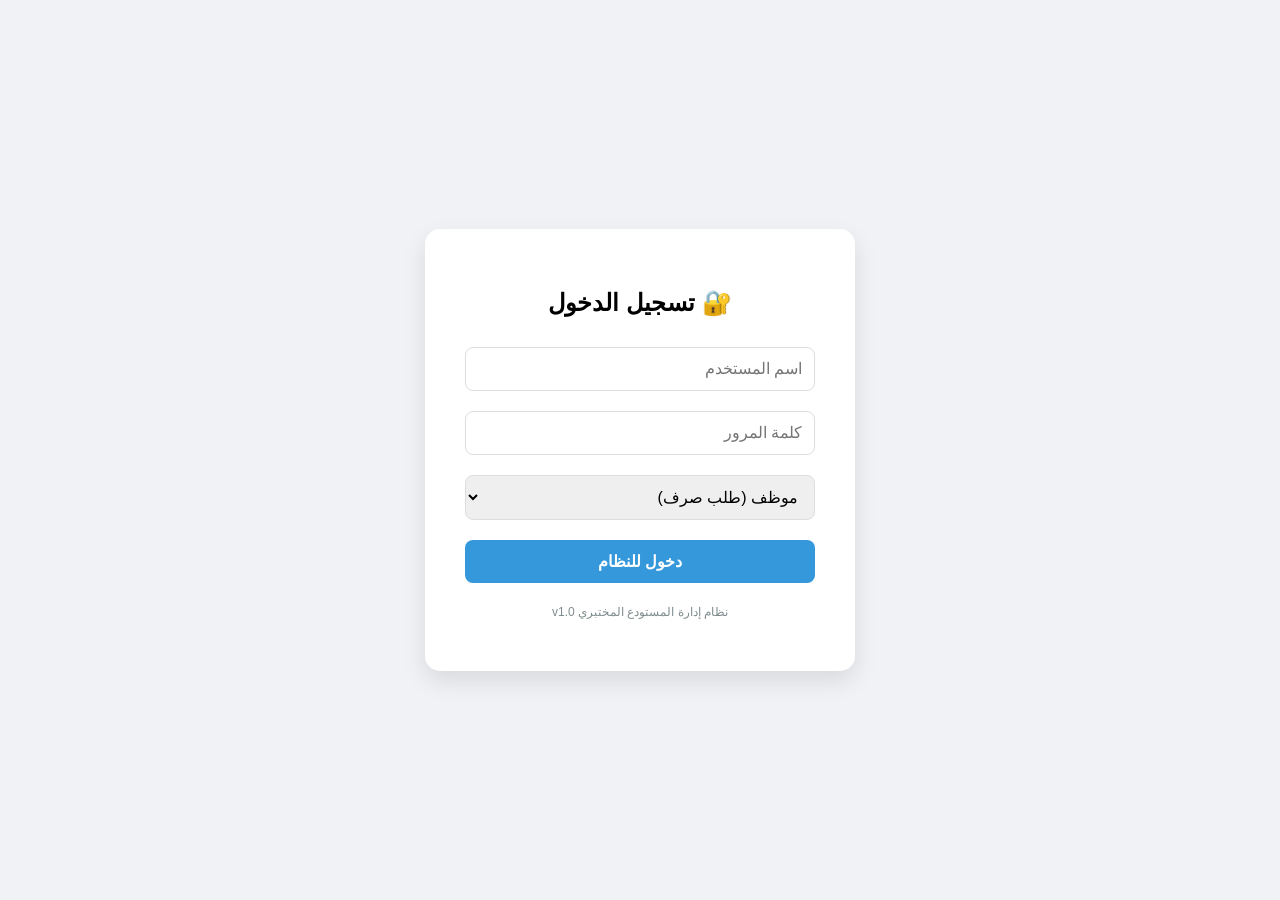
<file: index.html>
<!DOCTYPE html>
<html lang="ar" dir="rtl">
<head>
    <meta charset="UTF-8">
    <title>المستودع - تسجيل الدخول</title>
    <style>
        body { font-family: 'Segoe UI', sans-serif; background: #f0f2f5; display: flex; justify-content: center; align-items: center; height: 100vh; margin: 0; }
        .login-card { background: white; padding: 40px; border-radius: 15px; box-shadow: 0 10px 25px rgba(0,0,0,0.1); width: 350px; text-align: center; }
        input, select, button { width: 100%; padding: 12px; margin: 10px 0; border: 1px solid #ddd; border-radius: 8px; font-size: 16px; box-sizing: border-box; }
        button { background: #3498db; color: white; border: none; cursor: pointer; font-weight: bold; }
        button:hover { background: #2980b9; }
    </style>
</head>
<body>
    <div class="login-card">
        <h2>🔐 تسجيل الدخول</h2>
        <input type="text" id="username" placeholder="اسم المستخدم">
        <input type="password" id="password" placeholder="كلمة المرور">
        <select id="userRole">
            <option value="user">موظف (طلب صرف)</option>
            <option value="admin">أدمن (إدارة كاملة)</option>
        </select>
        <button onclick="login()">دخول للنظام</button>
        <p style="font-size: 12px; color: #7f8c8d;">نظام إدارة المستودع المختبري v1.0</p>
    </div>
    <script>
        function login() {
            const user = document.getElementById('username').value;
            const pass = document.getElementById('password').value;
            const role = document.getElementById('userRole').value;
            if (!user) return alert("يرجى إدخال اسم المستخدم");
            if (role === "admin" && pass !== "12345") return alert("كلمة المرور 12345 غير صحيحة");
            localStorage.setItem('currentUser', user);
            localStorage.setItem('userRole', role);
            window.location.href = "dashboard.html";
        }
    </script>
</body>
</html>
</file>
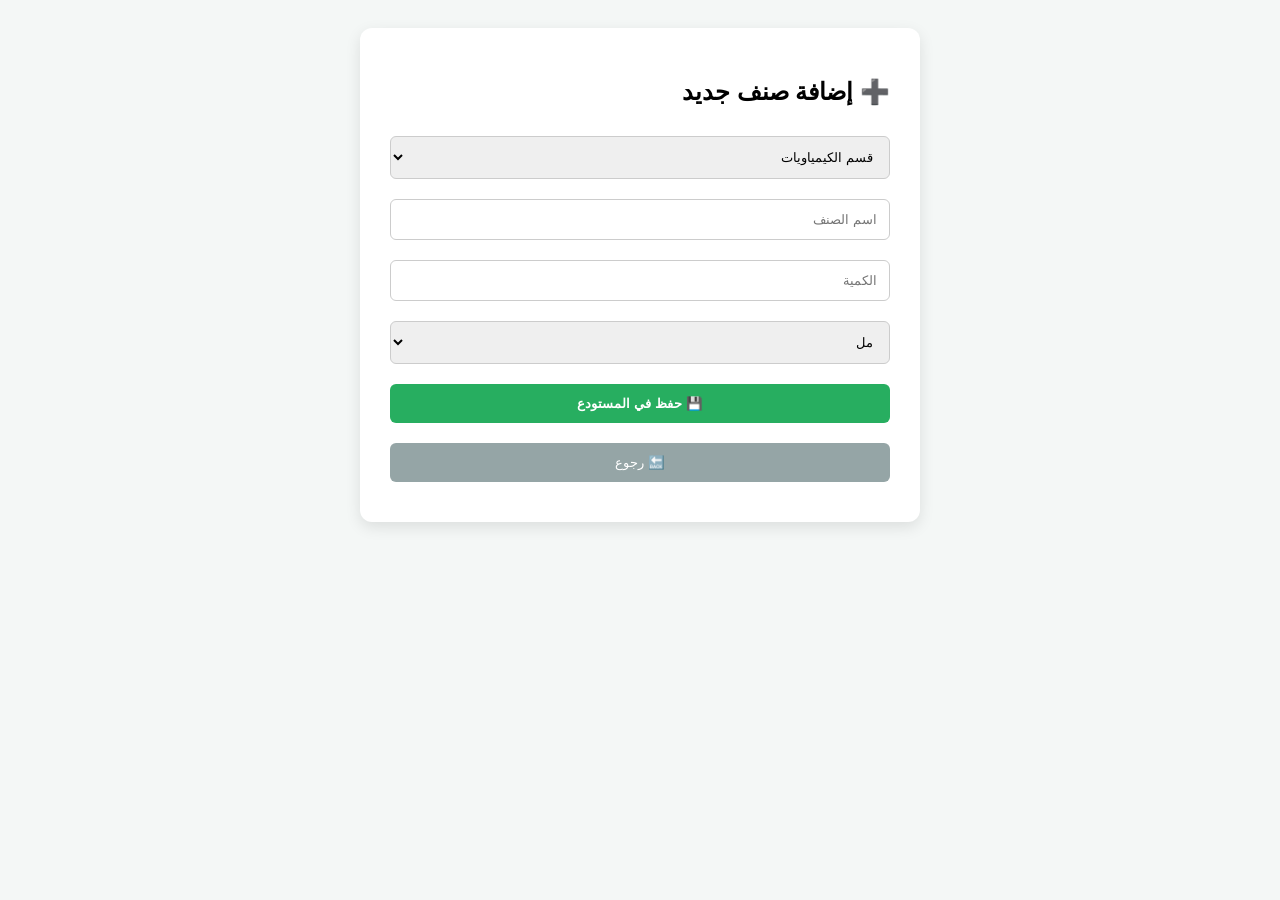
<file: add-item.html>
<!DOCTYPE html>
<html lang="ar" dir="rtl">
<head>
    <meta charset="UTF-8">
    <title>إضافة صنف</title>
    <style>
        body { font-family: sans-serif; background: #f4f7f6; padding: 20px; }
        .container { max-width: 500px; margin: auto; background: white; padding: 30px; border-radius: 12px; box-shadow: 0 5px 15px rgba(0,0,0,0.1); }
        input, select, button { width: 100%; padding: 12px; margin: 10px 0; border: 1px solid #ccc; border-radius: 6px; box-sizing: border-box; }
        .save-btn { background: #27ae60; color: white; border: none; font-weight: bold; cursor: pointer; }
    </style>
</head>
<body onload="loadUnits()">
    <div class="container">
        <h2>➕ إضافة صنف جديد</h2>
        <select id="category">
            <option value="chemicals">قسم الكيمياويات</option>
            <option value="consumables">قسم المستهلكات</option>
            <option value="devices">قسم الأجهزة</option>
        </select>
        <input type="text" id="itemName" placeholder="اسم الصنف">
        <input type="number" id="itemQty" placeholder="الكمية">
        <select id="unit"></select>
        <button onclick="addItem()" class="save-btn">💾 حفظ في المستودع</button>
        <button onclick="location.href='dashboard.html'" style="background:#95a5a6; color:white; border:none; cursor:pointer;">🔙 رجوع</button>
    </div>
    <script src="script.js"></script>
    <script>
        function loadUnits() {
            const units = ["مل", "لتر", "جرام", "كجم", "علبة", "جهاز", "قطعة"];
            document.getElementById('unit').innerHTML = units.map(u => `<option value="${u}">${u}</option>`).join('');
        }
    </script>
</body>
</html>
</file>
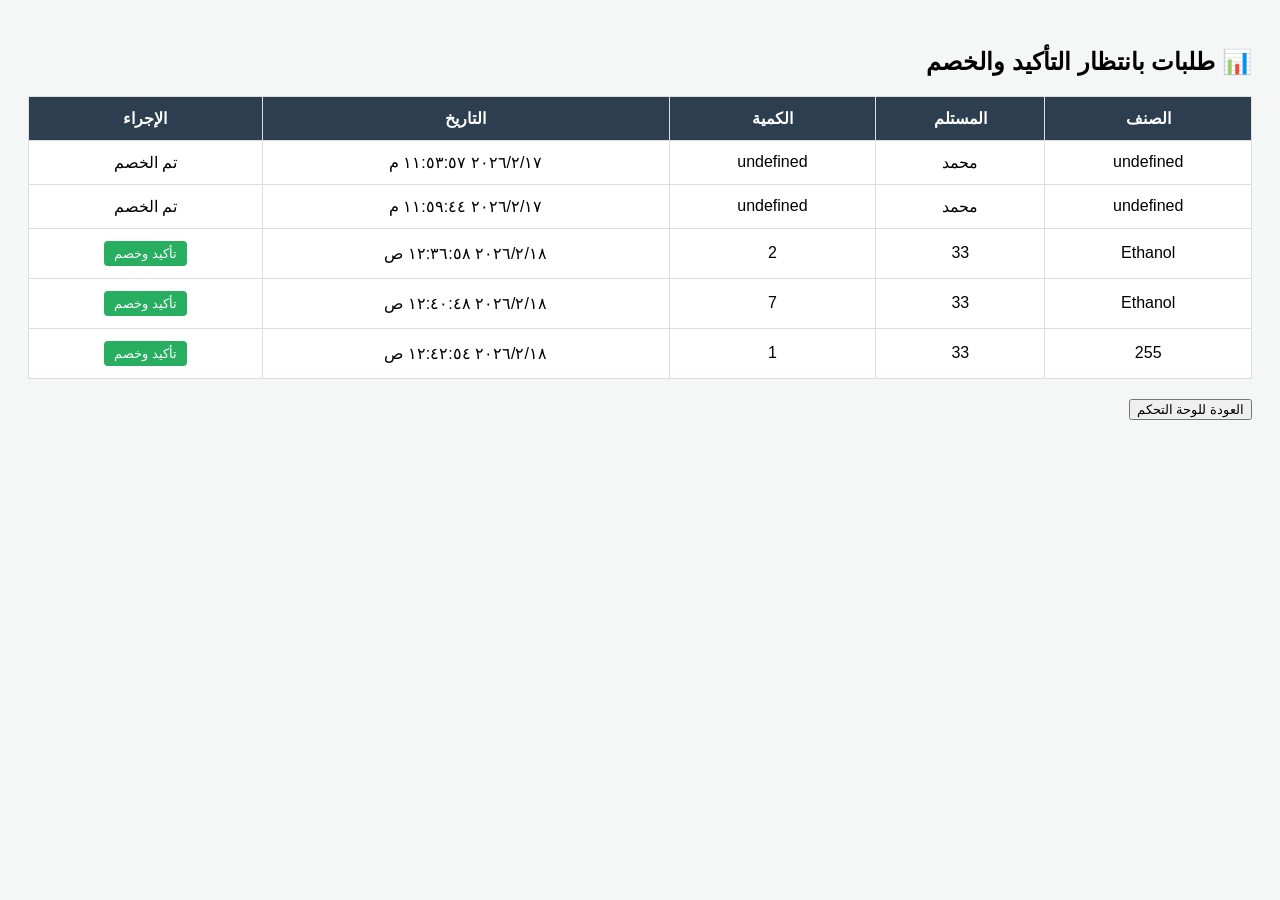
<file: admin_requests.html>
<!DOCTYPE html>
<html lang="ar" dir="rtl">
<head>
    <meta charset="UTF-8">
    <title>إدارة الطلبات والخصم</title>
    <style>
        body { font-family: sans-serif; background: #f4f7f6; padding: 20px; }
        table { width: 100%; border-collapse: collapse; background: white; }
        th, td { padding: 12px; border: 1px solid #ddd; text-align: center; }
        th { background: #2c3e50; color: white; }
        .approve-btn { background: #27ae60; color: white; border: none; padding: 5px 10px; cursor: pointer; border-radius: 4px; }
    </style>
</head>
<body onload="loadRequests()">
    <h2>📊 طلبات بانتظار التأكيد والخصم</h2>
    <table>
        <thead>
            <tr>
                <th>الصنف</th>
                <th>المستلم</th>
                <th>الكمية</th>
                <th>التاريخ</th>
                <th>الإجراء</th>
            </tr>
        </thead>
        <tbody id="reqTable"></tbody>
    </table>
    <button onclick="location.href='dashboard.html'" style="margin-top:20px;">العودة للوحة التحكم</button>

    <script src="script.js"></script>
    <script>
        async function loadRequests() {
            const res = await fetch(`requests.json?t=${Date.now()}`);
            const data = await res.json();
            document.getElementById('reqTable').innerHTML = data.map((r, index) => `
                <tr>
                    <td>${r.item}</td>
                    <td>${r.requester}</td>
                    <td>${r.qty}</td>
                    <td>${r.date}</td>
                    <td>
                        ${r.status === "قيد الانتظار" ? 
                        `<button class="approve-btn" onclick="approveAndDeduct('${r.item}', ${r.qty}, ${index}, '${r.category}')">تأكيد وخصم</button>` : 'تم الخصم'}
                    </td>
                </tr>
            `).join('');
        }
    </script>
</body>
</html>
</file>
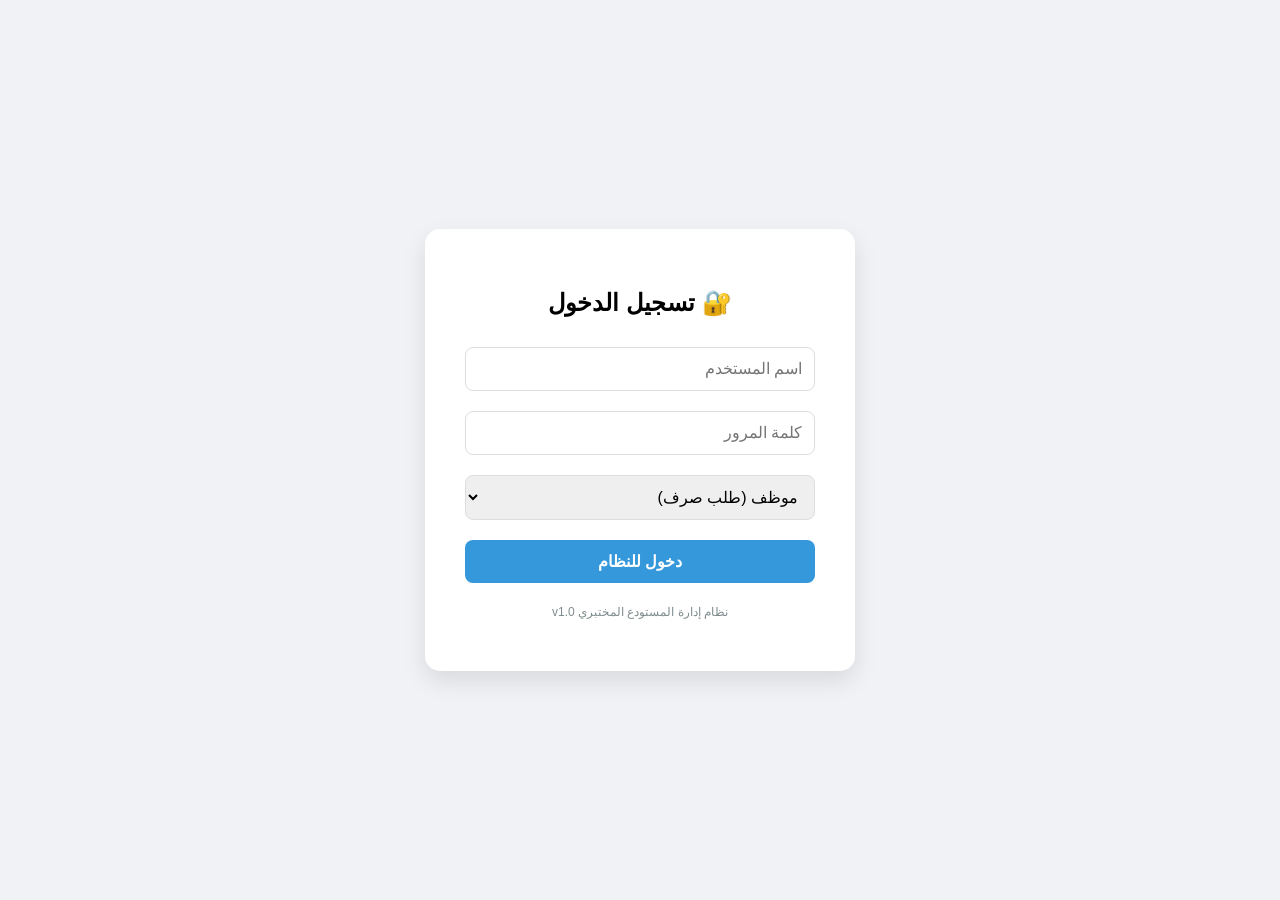
<file: dashboard.html>
<!DOCTYPE html>
<html lang="ar" dir="rtl">
<head>
    <meta charset="UTF-8">
    <title>لوحة التحكم</title>
    <style>
        body { font-family: sans-serif; background: #f4f7f6; margin: 0; }
        .nav { background: #2c3e50; color: white; padding: 15px; display: flex; justify-content: space-between; align-items: center; }
        .container { max-width: 900px; margin: 20px auto; padding: 20px; background: white; border-radius: 10px; box-shadow: 0 2px 10px rgba(0,0,0,0.05); }
        .cat-btn { width: 100%; padding: 25px; margin: 10px 0; border: none; border-radius: 8px; color: white; font-size: 20px; cursor: pointer; transition: 0.3s; }
        .chemicals { background: #27ae60; } .consumables { background: #2980b9; } .devices { background: #8e44ad; }
        .cat-btn:hover { opacity: 0.8; transform: scale(1.01); }
        .item-card { border: 1px solid #eee; padding: 15px; margin: 10px 0; border-radius: 8px; display: flex; justify-content: space-between; background: #fafafa; align-items: center; }
        .logout-btn { background: #e74c3c; color: white; border: none; padding: 8px 15px; border-radius: 5px; cursor: pointer; }
    </style>
</head>
<body onload="checkAccess()">
    <div class="nav">
        <span>مرحباً: <b id="userDisplay"></b></span>
        <button onclick="logout()" class="logout-btn">خروج ❌</button>
    </div>
    <div class="container">
        <h2>🔍 البحث عن صنف</h2>
        <input type="text" id="searchInput" onkeyup="quickSearch()" placeholder="اكتب اسم الصنف للبحث..." style="width:100%; padding:15px; border:2px solid #3498db; border-radius:8px; font-size:18px; box-sizing:border-box;">
        <div id="searchResults"></div>
        <hr>
        <h2>📦 أقسام المستودع</h2>
        <button onclick="showCategory('chemicals')" class="cat-btn chemicals">🧪 قسم الكيمياويات</button>
        <button onclick="showCategory('consumables')" class="cat-btn consumables">📦 قسم المستهلكات</button>
        <button onclick="showCategory('devices')" class="cat-btn devices">💻 قسم الأجهزة</button>
        <button onclick="location.href='add-item.html'" style="width:100%; padding:15px; background:#f39c12; color:white; border:none; border-radius:8px; margin-top:20px; cursor:pointer; font-weight:bold;">➕ إضافة صنف جديد</button>
    </div>
    <script src="script.js"></script>
    <script>
        document.getElementById('userDisplay').innerText = localStorage.getItem('currentUser');
        function checkAccess() { if(!localStorage.getItem('currentUser')) location.href='index.html'; }
        function logout() { localStorage.clear(); location.href='index.html'; }
    </script>
</body>
</html>
</file>
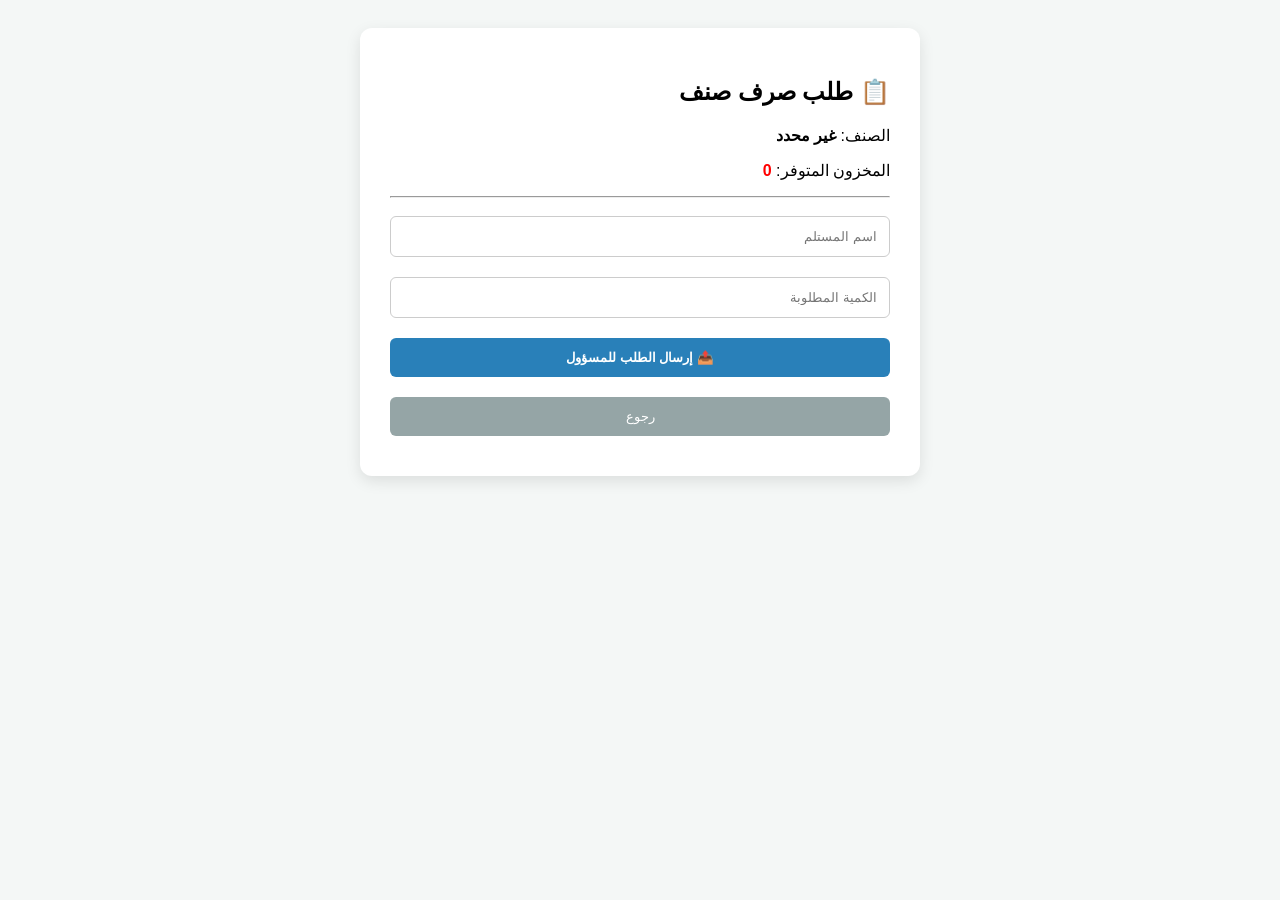
<file: disbursement.html>
<!DOCTYPE html>
<html lang="ar" dir="rtl">
<head>
    <meta charset="UTF-8">
    <title>طلب صرف صنف</title>
    <style>
        body { font-family: sans-serif; background: #f4f7f6; padding: 20px; text-align: right; }
        .container { max-width: 500px; margin: auto; background: white; padding: 30px; border-radius: 12px; box-shadow: 0 5px 15px rgba(0,0,0,0.1); }
        input, button { width: 100%; padding: 12px; margin: 10px 0; border: 1px solid #ccc; border-radius: 6px; box-sizing: border-box; }
        .send-btn { background: #2980b9; color: white; border: none; font-weight: bold; cursor: pointer; }
    </style>
</head>
<body onload="setup()">
    <div class="container">
        <h2>📋 طلب صرف صنف</h2>
        <p>الصنف: <span id="itemNameDisp" style="font-weight:bold;"></span></p>
        <p>المخزون المتوفر: <span id="itemStockDisp" style="color:red; font-weight:bold;"></span></p>
        <hr>
        <input type="text" id="requester" placeholder="اسم المستلم">
        <input type="number" id="reqQty" placeholder="الكمية المطلوبة">
        <button onclick="sendRequest()" class="send-btn">📤 إرسال الطلب للمسؤول</button>
        <button onclick="location.href='dashboard.html'" style="background:#95a5a6; color:white; border:none; cursor:pointer;">رجوع</button>
    </div>
    <script src="script.js"></script>
    <script>
        function setup() {
            const params = new URLSearchParams(window.location.search);
            document.getElementById('itemNameDisp').innerText = params.get('item') || "غير محدد";
            document.getElementById('itemStockDisp').innerText = params.get('stock') || "0";
            // تخزين القسم في ذاكرة مؤقتة للإرسال
            window.currentCategory = params.get('cat') || "chemicals"; 
        }
    </script>
</body>
</html>
</file>
